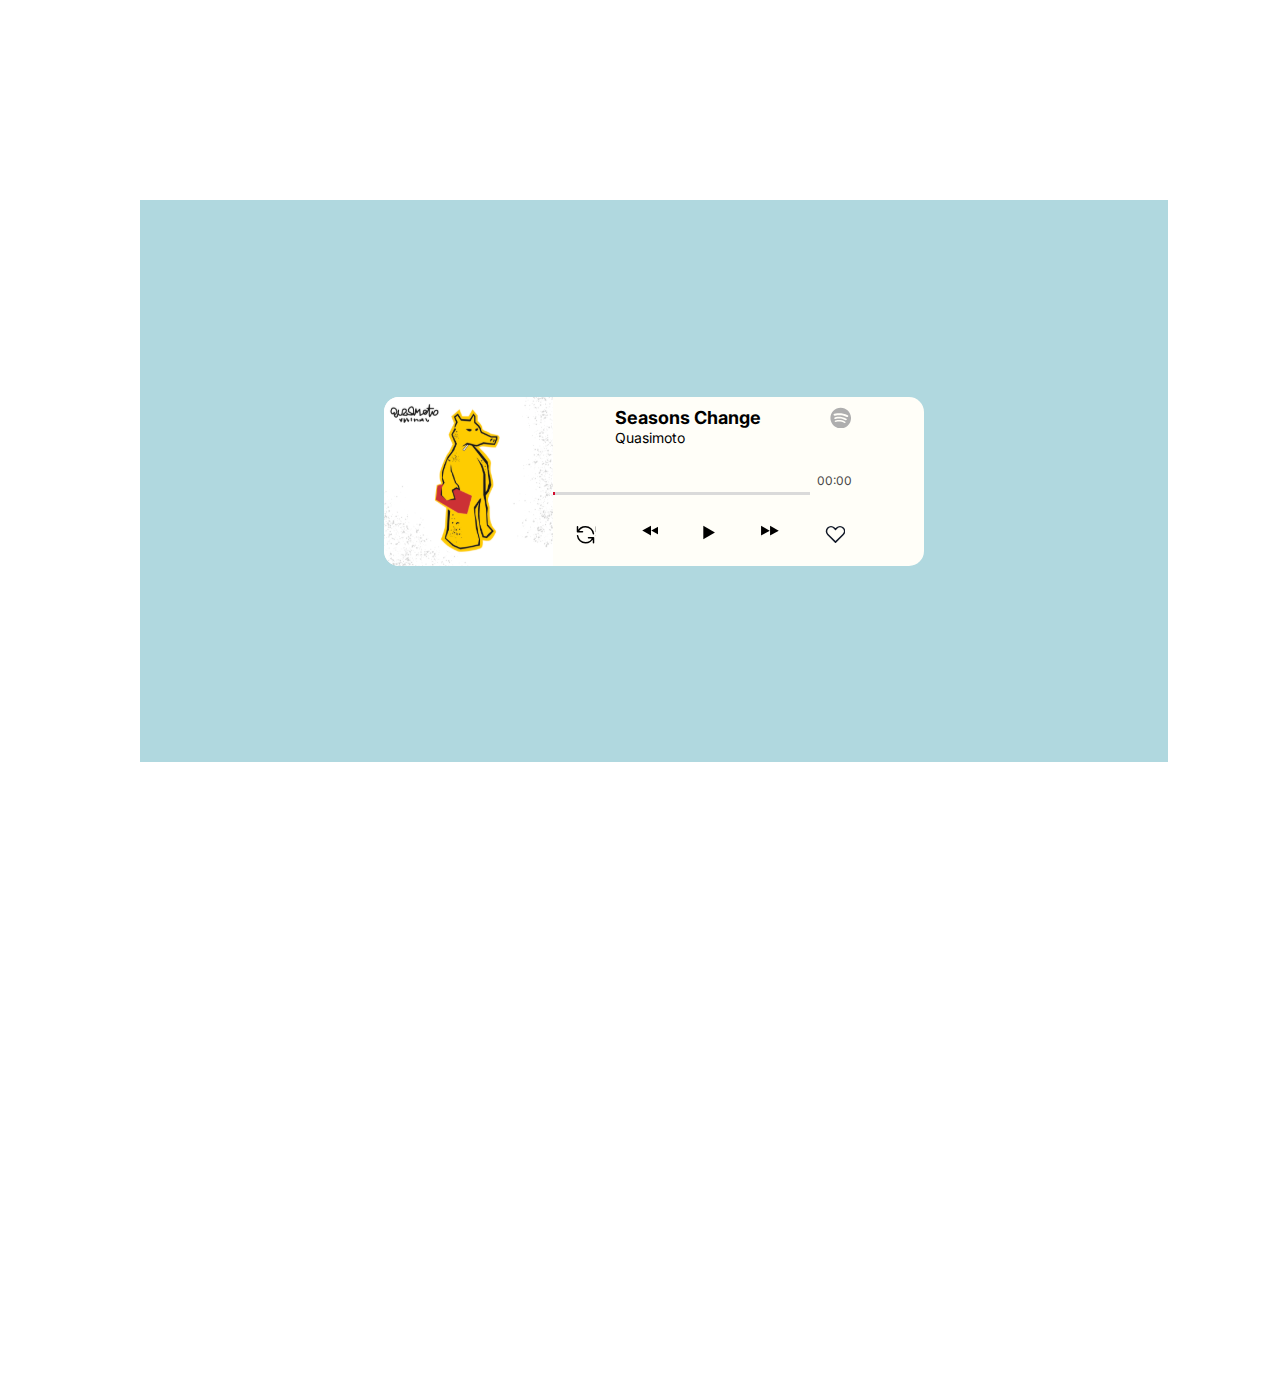
<file: index.html>
<!DOCTYPE html>
<html lang="en">

<head>
    <meta charset="UTF-8">
    <meta http-equiv="X-UA-Compatible" content="IE=edge">
    <meta name="viewport" content="width=device-width, initial-scale=1.0">
    <link rel="stylesheet" href="./style.css">
    <link rel="preconnect" href="https://fonts.googleapis.com">
    <link rel="preconnect" href="https://fonts.gstatic.com" crossorigin>
    <link href="https://fonts.googleapis.com/css2?family=Inter:wght@400;700&display=swap" rel="stylesheet">
    <title>audio-player</title>
</head>

<body>
    <div class="fone">
        <div class="wrapper">
            <div class="ellipse"></div>
            <div class="wrapper_2">

                <div class="title">
                    <div class="zag">
                        <div class="player_name">Seasons Change </div>
                        <div class="artist">Quasimoto</div>
                    </div>

                    <div class="vector"></div>
                </div>

                <div class="wrapper_4">
                    <audio src=""></audio>
                    <div class="wrapper_3">
                        <div class="progress"></div>
                    </div>
                    <div id="time">00:00</div>
                </div>

                <div class="btn">
                    <div class="reverse"></div>
                    <div class="left"></div>
                    <div class="play"></div>
                    <div class="right "></div>
                    <div class="like"></div>
                </div>


            </div>
            <audio src=""></audio>


        </div>

    </div>
    </div>
    <script src="app.js"></script>
</body>

</html>
</file>
<file: style.css>
* {
    margin: 0;
    padding: 0;
}

body {
    padding-top: 200px;

    width: 1000px;
    height: 1200px;
    margin: auto;
}

.fone {
    display: flex;
    align-items: center;
    width: 1028px;
    height: 562px;
    background: #b0d8df;
    margin: auto;
}

.wrapper {

    display: flex;
    padding: 0px;
    width: 540px;
    height: 169px;
    background: #FFFEF8;
    border-radius: 15px;
    margin: auto;
}

.wrapper_2 {
    width: 350px;
    height: 169px;
    margin-top: 10px;

}


.ellipse {
    width: 169px;
    height: 169px;
    background: url(./assets/img_1.svg);
    border-radius: 1px 0px 0px 14px;
}


.title {
    width: 310px;
    height: 60px;
    display: flex;
    justify-content: space-around;

}

.zag {
    margin-right: 30px;
}


.player_name {
    width: 160px;
    height: 22px;
    font-family: 'Inter';
    font-style: normal;
    font-weight: 700;
    font-size: 18px;
    line-height: 22px;
    margin-left: 50px;
}

.artist {
    width: 72px;
    height: 17px;
    font-family: 'Inter';
    font-style: normal;
    font-weight: 400;
    font-size: 14px;
    line-height: 17px;
    margin-left: 50px;
}

.vector {
    Width: 21px;
    height: 21px;
    background: url(./assets/Vector.svg);
}

.progress {
    /* background: url(./assets/progress.svg);*/
    background-color: #d20d2e;
    height: 3px;
    width: 2px
}

.wrapper_4 {
    display: flex;
    flex-direction: row;
    align-items: center;
}

.wrapper_3 {
    width: 257px;
    height: 3px;
    margin-top: 25px;
    background-color: #DADADA;
}

#time {
    width: 30px;
    height: 15px;
    font-family: 'Inter';
    font-style: normal;
    font-weight: 400;
    font-size: 12px;
    color: #454545;
    margin-left: 7px;
}

.btn {
    display: flex;
    justify-content: space-around;
    width: 340px;
    height: 20px;
    margin-top: 30px;
}

.reverse {
    width: 20px;
    height: 20px;
    background: url(./assets/Icon.svg);
}

.left {
    width: 16px;
    height: 12px;
    background: url(./assets/left.svg);
}

.play {
    width: 12px;
    height: 15px;
    background: url(./assets/play.svg);
}

.right {
    width: 18px;
    height: 12px;
    background: url(./assets/right.svg);
}

.like {
    width: 20px;
    height: 18px;
    background: url(./assets/like.svg);
    margin-right: 25px;

}
</file>
